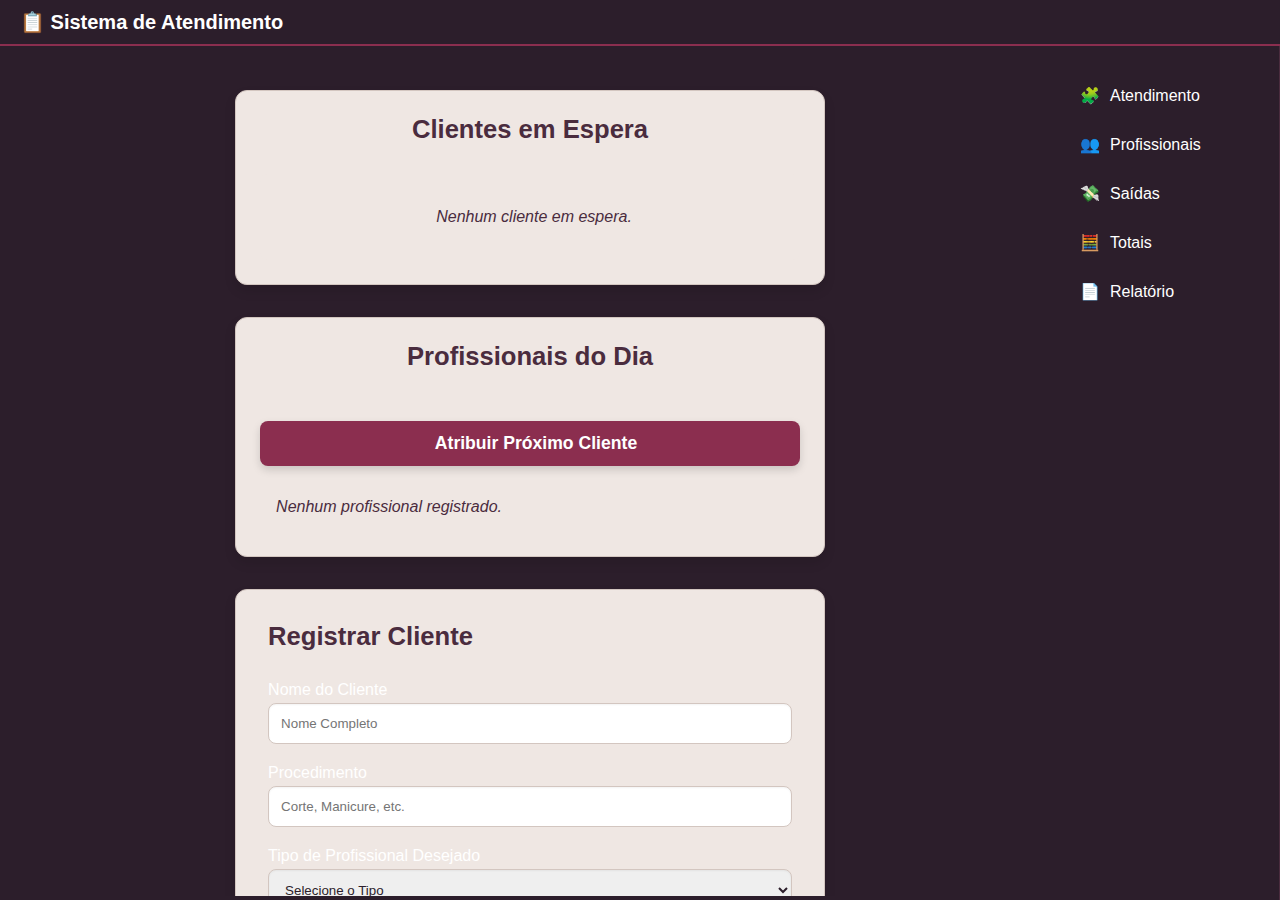
<file: index.html>
<!DOCTYPE html>
<html lang="pt-BR">
<head>
  <meta charset="UTF-8" />
  <meta name="viewport" content="width=device-width, initial-scale=1.0"/>
  <title>Sistema de Atendimento</title>
  <link rel="stylesheet" href="./style.css" />
</head>
<body>

<header>
  <h1>📋 Sistema de Atendimento</h1>
  <div class="auth">
  </div>
  
</header>

<div class="container">
  <main>
    <iframe name="conteudo" src="./container/atendimento"></iframe>
  </main>
  <nav>
    <ul>
      <li><a class="nav-icon" href="./container/atendimento" target="conteudo">🧩<span>Atendimento</span></a></li>
      <li><a class="nav-icon" href="./container/profissionais" target="conteudo">👥<span>Profissionais</span></a></li>
      <li><a class="nav-icon" href="./container/saidas" target="conteudo">💸<span>Saídas</span></a></li>
      <li><a class="nav-icon" href="./container/totais" target="conteudo">🧮<span>Totais</span></a></li>
      <li><a class="nav-icon" href="./container/relatorio" target="conteudo">📄<span>Relatório</span></a></li>
    </ul>
  </nav>

  
</div>

</body>
</html>
</file>
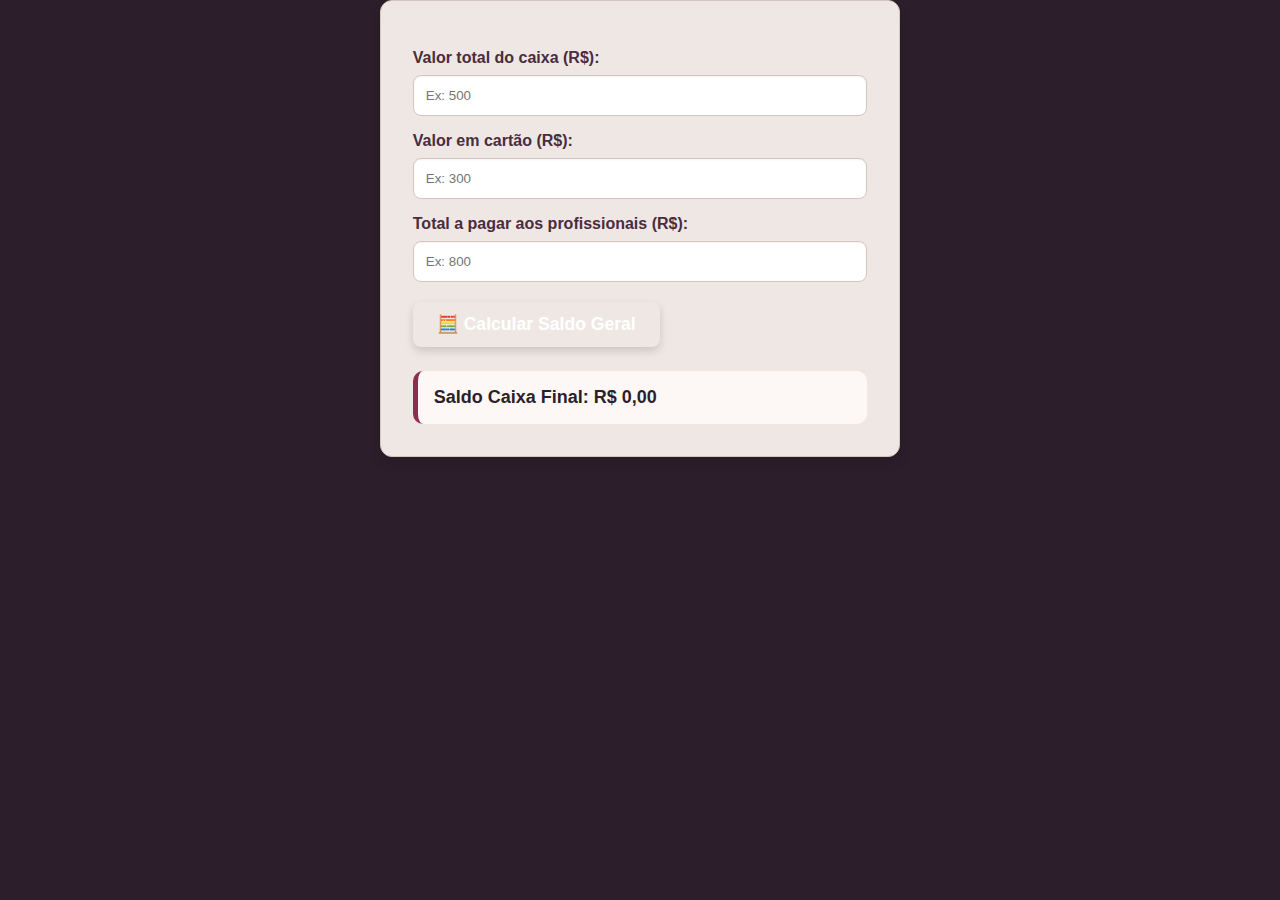
<file: container/totais/index.html>
<!DOCTYPE html>
<html lang="pt-BR">

<head>
    <meta charset="UTF-8">
    <meta name="viewport" content="width=device-width, initial-scale=1.0">
    <title>Painel de Totais</title>
    <link rel="stylesheet" href="./style.css">
    <script src="script.js" defer></script>
</head>

<body>
    <div class="painel">
        <label for="caixa">Valor total do caixa (R$):</label>
        <input type="number" id="caixa" placeholder="Ex: 500">

        <label for="cartao">Valor em cartão (R$):</label>
        <input type="number" id="cartao" placeholder="Ex: 300">

        <label for="pagamentosProfissionais">Total a pagar aos profissionais (R$):</label>
        <input type="number" id="pagamentosProfissionais" placeholder="Ex: 800">

        <button onclick="iniciarCalculo()">🧮 Calcular Saldo Geral</button>

        <div class="resultado" id="resultadoFinal">
            Saldo Caixa Final: R$ 0,00
    </div>

    <script>
        
    </script>

</body>

</html>
</file>
<file: style.css>
* {
  margin: 0;
  padding: 0;
  box-sizing: border-box;
}

body {
  font-family: 'Inter', 'Segoe UI', sans-serif;
  background-color: var(--cor-fundo-geral);
  color: var(--cor-texto-claro);
  display: flex;
  flex-direction: column;
  height: 100vh;
}
:root {
  --cor-1: #2C1E2B;
  --cor-2: #4A2C3E;
  --cor-3: #D3C6C0;
  --cor-4: #8B2E4F;
  --cor-5: #EFE7E3;
  --cor-6: #FDF8F5;

  --cor-texto-claro: #FFFFFF;
  --cor-fundo-geral: var(--cor-1);
  --cor-primaria-clara: var(--cor-5);
  --cor-primaria-media: var(--cor-3);
  --cor-primaria-escura: var(--cor-1);
  --cor-destaque: var(--cor-4);
  --cor-borda-elemento: var(--cor-3);
  --cor-secundaria-clara: var(--cor-5);
}
header {
  background-color: var(--cor-1);
  padding: 10px 20px;
  box-shadow: 0 2px 5px rgba(0, 0, 0, 0.2);
  display: flex;
  justify-content: space-between;
  align-items: center;
  border-bottom: 2px solid var(--cor-4);
}

header h1 {
  font-size: 20px;
  color: var(--cor-texto-claro);
}

header .auth {
  font-size: 14px;
  color: var(--cor-texto-claro);
}

/* Container principal */
.container {
  display: flex;
  flex: 1;
  overflow: hidden;
}

/* Menu lateral */
nav {
  width: 220px;
  background-color: var(--cor-1);
  border-right: 1px solid var(--cor-2);
  padding-top: 20px;
  flex-shrink: 0;
}

nav ul {
  list-style: none;
}

nav li {
  margin: 10px 0;
}

nav a {
  text-decoration: none;
  color: var(--cor-texto-claro);
  padding: 10px 20px;
  display: flex;
  align-items: center;
  gap: 10px;
  transition: background-color 0.2s;
  border-radius: 8px;
}

nav a:hover {
  background-color: rgba(255, 255, 255, 0.1);
}
main {
  flex: 1;
  padding: 20px;
  background-color: var(--cor-fundo-geral);
  color: var(--cor-texto-claro);
}

iframe {
  width: 100%;
  height: calc(100vh - 70px);
  border: none;
}
/* Responsividade */
@media (max-width: 768px) {
  .container {
    flex-direction: column;
  }
  nav {
    position: fixed;
    bottom: 0;
    left: 0;
    width: 100%;
    height: 60px;
    background-color: var(--cor-1);
    border-top: 1px solid var(--cor-4);
    display: flex;
    justify-content: space-around;
    padding: 0;
    z-index: 1000;
  }

  nav ul {
    display: flex;
    flex-direction: row;
    justify-content: space-around;
    align-items: center;
    width: 100%;
    height: 100%;
  }

  nav li {
    margin: 0;
    flex: 1;
    text-align: center;
  }

  nav a {
    padding: 0;
    font-size: 24px;
    color: var(--cor-texto-claro);
    display: flex;
    flex-direction: column;
    align-items: center;
    justify-content: center;
    height: 100%;
  }

  nav a span {
    display: none;
  }

  main {
    padding-bottom: 60px;
  }
}

/* Importar fontes Google */
@import url('https://fonts.googleapis.com/css2?family=Inter:wght@100..900&display=swap');
</file>
<file: container/totais/style.css>
@import "../../stylemain.css";

.painel {
  max-width: 38rem; 
  margin: 0 auto;
  background-color: var(--cor-5);
  padding: 2rem;
  border-radius: 0.75rem; 
  box-shadow: 0 6px 12px rgba(0, 0, 0, 0.1);
  border: 1px solid var(--cor-3); 
}

label {
  display: block;
  margin-top: 1rem;
  font-weight: 600; 
  color: var(--cor-2); 
}

input[type="number"] {
  width: 100%;
  padding: 0.75rem;
  margin-top: 0.5rem; /* Equivalente a 8px */
  border-radius: 0.5rem; /* Equivalente a 8px */
  border: 1px solid var(--cor-3); /* Rosa Empoeirado Quente */
  box-shadow: inset 0 1px 2px rgba(0, 0, 0, 0.05);
  font-family: "Inter", sans-serif;
  color: var(--cor-1); /* Cor do texto dentro do input */
}

input[type="number"]:focus {
  outline: none;
  border-color: var(--cor-4); /* Vinho Profundo */
  box-shadow: 0 0 0 3px rgba(139, 46, 79, 0.5);
}
.resultado {
  margin-top: 1.5rem; /* Equivalente a 24px */
  font-size: 1.125rem; /* Equivalente a 18px */
  font-weight: 600; /* Font-weight 600 */
  background: var(--cor-6); /* Branco Creme Quente */
  padding: 1rem; /* Equivalente a 16px */
  border-radius: 0.625rem; /* Equivalente a 10px */
  border-left: 0.3125rem solid var(--cor-4); /* Vinho Profundo */
  color: var(--cor-1); /* Marrom Muito Escuro */
  font-family: "Inter", sans-serif;
}
</file>
